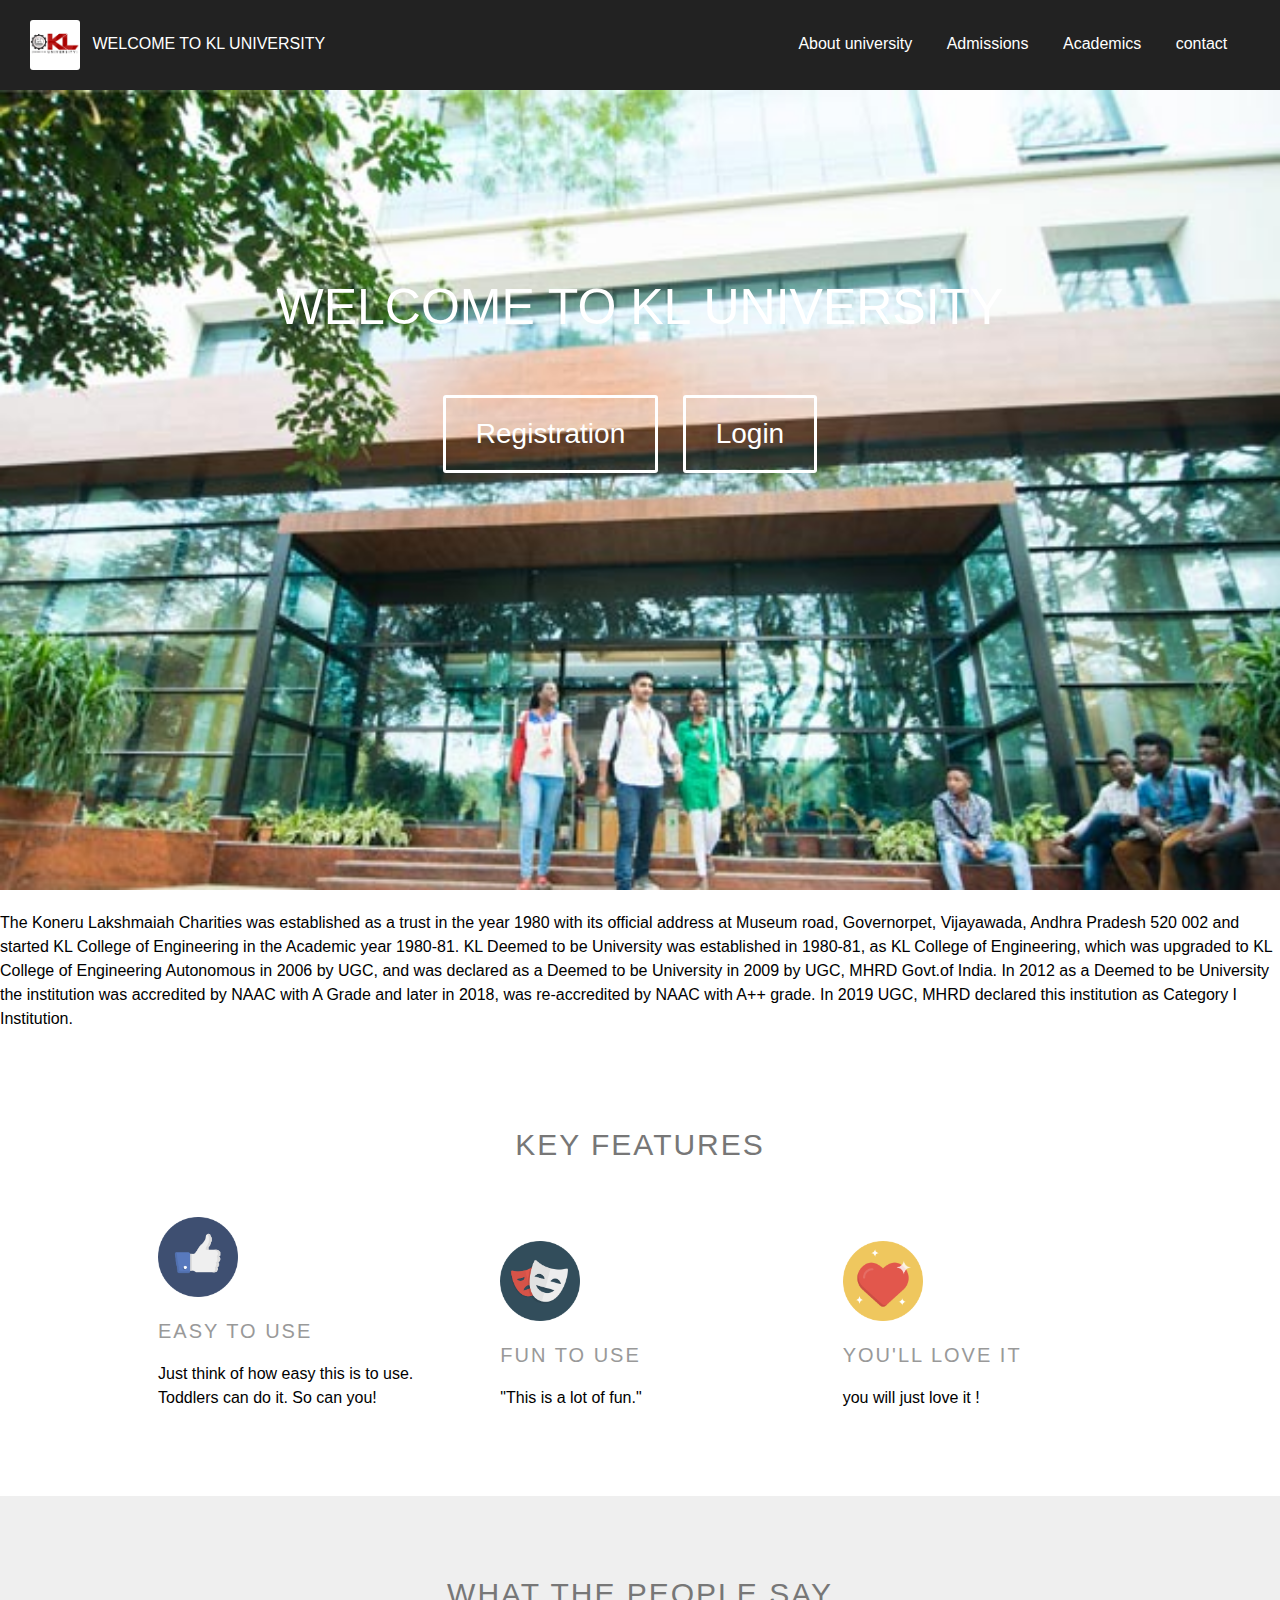
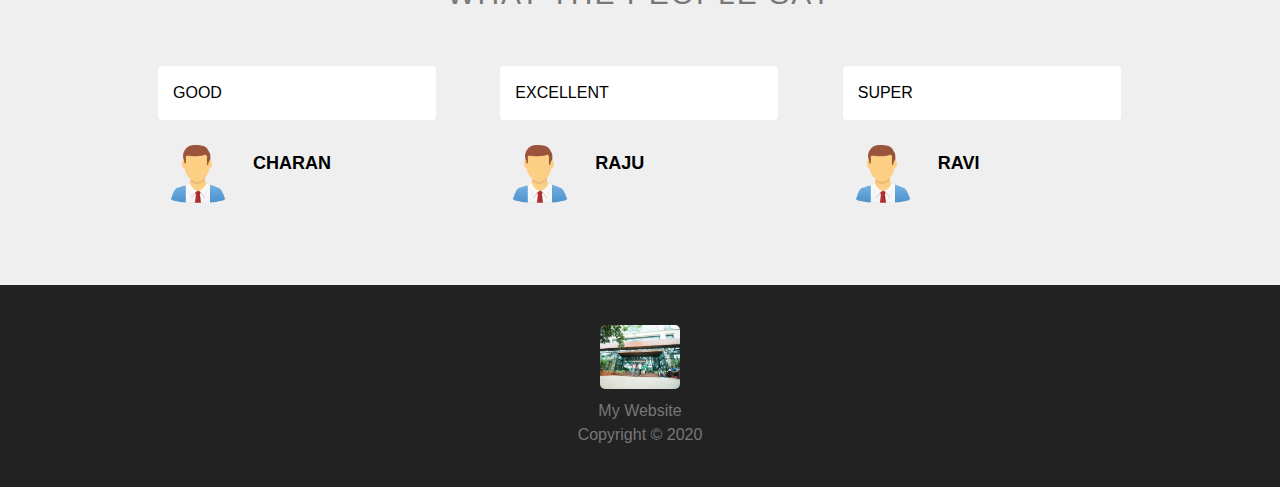
<file: dsc_event_devfolio_1/University_temp_event(samyak)/KL UNIVERSITY/index.html>
<!DOCTYPE html>
<html>
<head>
	<meta charset="UTF-8">
    <title>WELCOME TO KL UNIVERSITY</title>

    <!-- attach our stylesheet -->
    <link rel="stylesheet" href="css/style.css">
</head>
<body>

    <!-- the header -->
    <header>

        <!-- our main logo -->
        <a id="logo" href="index.html">
            <img src="img/logo.png" alt="Logo">
            <span>WELCOME TO KL UNIVERSITY</span>
        </a>

        <!-- main navigation links -->
        <nav>
            <ul>
                <li><a href="#">About university</a></li>
                <li><a href="#">Admissions</a></li>
                <li><a href="#">Academics</a></li>
                <li><a href="#">contact</a></li>
            </ul>
        </nav>

    </header>

    <!-- the content -->
    <main>

        <!-- hero content -->
        <div class="hero">
            <!-- content for the hero -->
            <div class="hero-content">
                <h1 class="hero-title"></h1>
                <p>WELCOME TO KL UNIVERSITY</p>

                <a href="#">Registration</a>
                <a href="#">Login</a>
            </div>
        </div>
         
    <div class="container1">
        <!-- about university -->
        <h1 class="KL UNIVERSITY"></h1>
        <P>The Koneru Lakshmaiah Charities was established as a trust in the year 1980 with its official address at Museum road, Governorpet, Vijayawada, Andhra Pradesh 520 002 and started KL College of Engineering in the Academic year 1980-81.

            KL Deemed to be University was established in 1980-81, as KL College of Engineering, which was upgraded to KL College of Engineering Autonomous in 2006 by UGC, and was declared as a Deemed to be University in 2009 by UGC, MHRD Govt.of India. In 2012 as a Deemed to be University the institution was accredited by NAAC with A Grade and later in 2018, was re-accredited by NAAC with A++ grade. In 2019 UGC, MHRD declared this institution as Category I Institution.</P>
    </div>

        <!-- features section -->
        <div class="site-section">
        <div class="site-section-inside">

            <div class="section-header">
                <h2>Key Features</h2>
            </div>

            <div class="feature-box">
                <img src="img/like.png" alt="Easy to Use">
                <h5>Easy to Use</h5>
                <p>Just think of how easy this is to use. Toddlers can do it. So can you!</p>
            </div>

            <div class="feature-box">
                <img src="img/faces.png" alt="Fun to Use">
                <h5>Fun to Use</h5>
                <p>"This is a lot of fun."</p>
            </div>

            <div class="feature-box">
                <img src="img/heart.png" alt="Fun to Use">
                <h5>You'll Love It</h5>
                <p>you will just love it !</p>
            </div>

        </div>
        </div>

        <!-- testimonials section -->
        <div class="site-section site-section-secondary">
        <div class="site-section-inside">

            <div class="section-header">
                <h2>What the people say</h2>
            </div>

            <div class="testimonial-box">
                <div class="testimonial-content">
                    GOOD
                </div>
                <div class="testimonial-author">
                    <img src="img/website_-_male_business-512.jpg" alt="David East">
                    <h5>CHARAN</h5>
                    <span></span>
                </div>
            </div>

            <div class="testimonial-box">
                <div class="testimonial-content">
                    EXCELLENT
                </div>
                <div class="testimonial-author">
                    <img src=  "img/website_-_male_business-512.jpg" alt="Holly Lloyd">
                    <h5>RAJU</h5>
                    <span></span>
                </div>
            </div>

            <div class="testimonial-box">
                <div class="testimonial-content">
                    SUPER
                </div>
                <div class="testimonial-author">
                    <img src= "img/website_-_male_business-512.jpg" alt="Brad Green">
                    <h5>RAVI</h5>
                    <span></span>
                </div>
            </div>

        </div>
        </div>

    </main>

    <!-- the footer -->
    <footer>
        <img src="img/klu1.jpg" alt="Footer Logo">
        <span>My Website<br>Copyright &copy; 2020 </span>
    </footer>

</body>
</html>
</file>
<file: dsc_event_devfolio_1/University_temp_event(samyak)/KL UNIVERSITY/css/style.css>
/* resetting browser stuff */
*     {
  box-sizing: border-box;
}
html,
body   {
  margin: 0;
  padding: 0;
  line-height: 1.5;
  font-size: 16px;
}

/* styling our overall page */
body     {
  background: #FFF;
  font-family: Arial, Helvetica, sans-serif;
}

/* styling our header */
header   {
  background: #222;
  color: #FFF;
  padding: 20px 30px;
}

/* logo */
#logo         {
  display: inline-block;
  color: #FFF;
  text-decoration: none;
  width: 49%;
}
#logo img    {
  width: 50px;
  border-radius: 3px;
  margin-right: 8px;
  vertical-align: middle;
}
#logo span   {
  display: inline-block;
}

/* main navigation */
nav     {
  width: 50%;
  display: inline-block;
  text-align: right;
}
nav ul   {
  list-style: none;
  margin: 0;
}
nav ul li {
  display: inline-block;
}
nav ul li a    {
  color: #FFF;
  text-decoration: none;
  display: block;
  padding: 10px 15px;
  border-radius: 3px;
  transition: 0.3s ease all;
}
nav ul li a:hover   {
  background: #444;
}

/* styling our footer */
footer   {
  background: #222;
  color: #777;
  padding: 40px;
  text-align: center;
}
footer img   {
  display: block;
  border-radius: 5px;
  width: 80px;
  margin: 0 auto 10px;
}

/* styling our main content */
.hero           {
  min-height: 800px;
  text-align: center;
  background-image: url('../img/klu1.jpg');
  background-size: cover;
}
.hero-content   {
  color: #FFF;
  padding-top: 130px;
}
.hero-content h1   {
  font-size: 100px;
  margin: 0;
}
.hero-content p    {
  font-size: 50px;
}
.hero-content a    {
  display: inline-block;
  color: #FFF;
  border: 3px solid #FFF;
  border-radius: 3px;
  padding: 15px 30px;
  margin-right: 20px;
  text-decoration: none;
  font-size: 28px;
}

/* basic site sections */
.site-section   {
  padding-bottom: 50px;
  padding-top: 50px;
}
.site-section-secondary   {
  background: #EFEFEF;
}
.site-section-inside   {
  width: 80%;
  max-width: 1200px;
  margin: 0 auto;
}
.section-header {
  text-align: center;
  margin-bottom: 30px;
}
.section-header h2  {
  font-size: 30px;
  letter-spacing: 2px;
  text-transform: uppercase;
  font-weight: 300;
  color: #777;
}

/* feature boxes */
.feature-box   {
  display: inline-block;
  width: 33%;
  padding: 20px 30px;
}
.feature-box img  {
  margin-bottom: 12px;
  width: 80px;
}
.feature-box h5   {
  font-size: 20px;
  color: #999;
  text-transform: uppercase;
  font-weight: 300;
  letter-spacing: 2px;
  margin: 0;
}

/* testimonial boxes */
.testimonial-box   {
  display: inline-block;
  width: 33%;
  padding: 20px 30px;
}
.testimonial-content   {
  background: #FFF;
  padding: 15px;
  border-radius: 4px;
  margin-bottom: 15px;
}
.testimonial-author           {

}
.testimonial-author img {
  float: left;
  width: 80px;
  border-radius: 50%;
  margin-right: 15px;
  vertical-align: middle;
}
.testimonial-author h5   {
  font-size: 18px;
  margin: 0;
  padding-top:15px;
}
.testimonial-author span {
  font-size: 14px;
}
</file>
